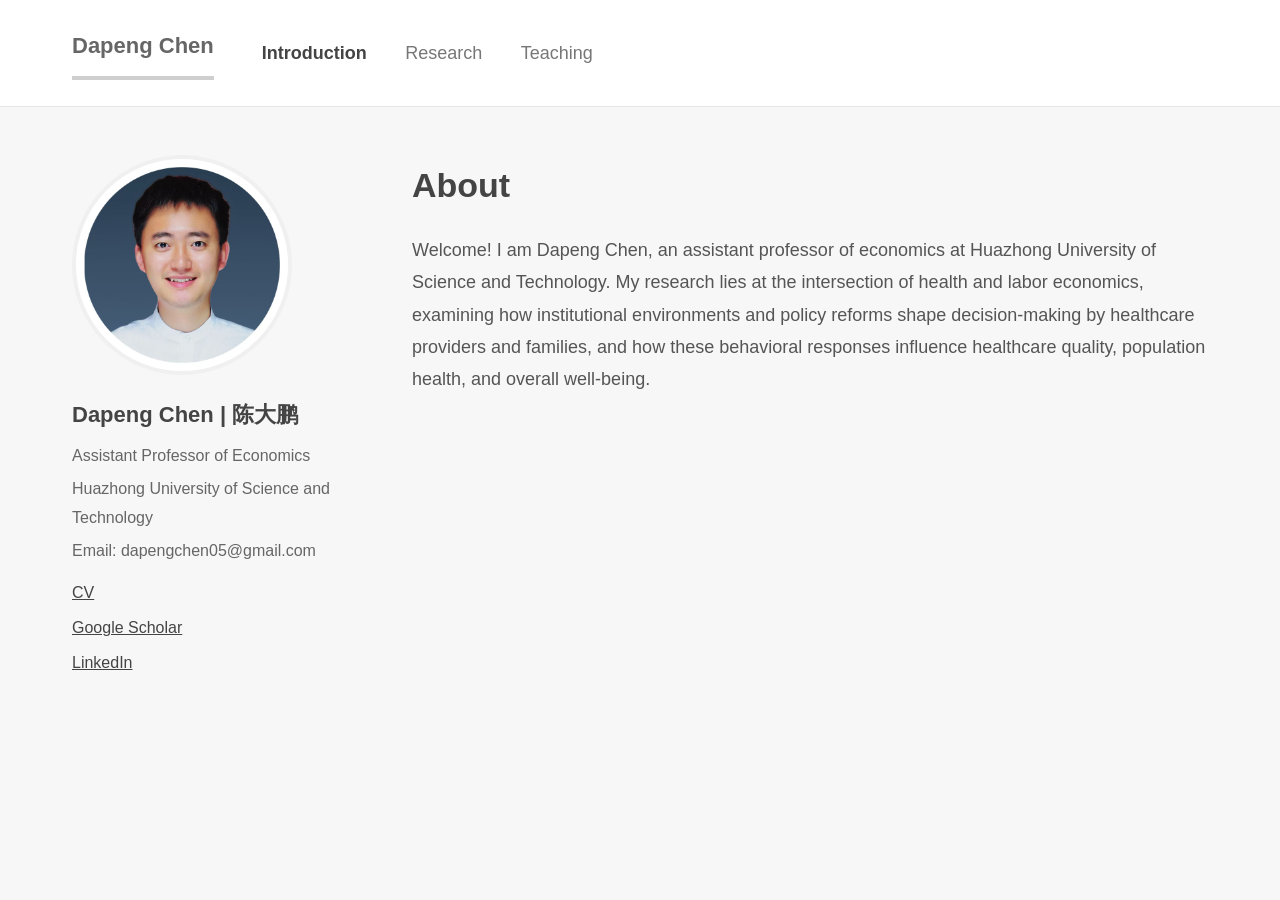
<file: index.html>
<!doctype html>
<html lang="en">
<head>
  <meta charset="UTF-8">
  <meta name="viewport" content="width=device-width, initial-scale=1.0">
  <title>Dapeng Chen | About Me</title>
  <link rel="stylesheet" href="style.css">

  <link rel="icon" href="/favicon.ico" sizes="any">
  <link rel="icon" type="image/png" href="/favicon-32x32.png" sizes="32x32">
  <link rel="apple-touch-icon" href="/apple-touch-icon.png">
</head>
<body>
  <header class="site-header">
    <div class="header-inner">
      <a href="index.html" class="site-title">Dapeng Chen</a>
      <nav class="nav">
        <a href="index.html" class="active">Introduction</a>
        <a href="research.html">Research</a>
        <a href="teaching.html">Teaching</a>
      </nav>
    </div>
  </header>

  <main class="page">
    <aside class="sidebar">
      <img src="profile.jpg" alt="Dapeng Chen" class="profile-photo">

      <div class="profile-name">Dapeng Chen | 陈大鹏</div>
      <div class="profile-line">Assistant Professor of Economics</div>
      <div class="profile-line">Huazhong University of Science and Technology</div>
      <div class="profile-line">Email: dapengchen05@gmail.com</div>

      <div class="profile-links">
        <a href="https://drive.google.com/file/d/1LRBIiUbtvC-Ue6EfIoA8NzujQjFqVVq4/view?usp=drive_link">CV</a>
        <a href="https://scholar.google.com/citations?user=yfBM8U8AAAAJ&hl=en">Google Scholar</a>
        <a href="https://www.linkedin.com/in/dapeng-chen-15837a333/">LinkedIn</a>
      </div>
    </aside>

    <section>
      <div class="content-section">
        <h2>About</h2>
        <p>
          Welcome! I am Dapeng Chen, an assistant professor of economics at Huazhong University of Science and Technology.
          My research lies at the intersection of health and labor economics, examining how institutional environments and policy reforms shape decision-making by healthcare providers and
families, and how these behavioral responses influence healthcare quality, population health,
and overall well-being.
        </p>


      </div>

    </section>
  </main>
</body>
</html>
</file>
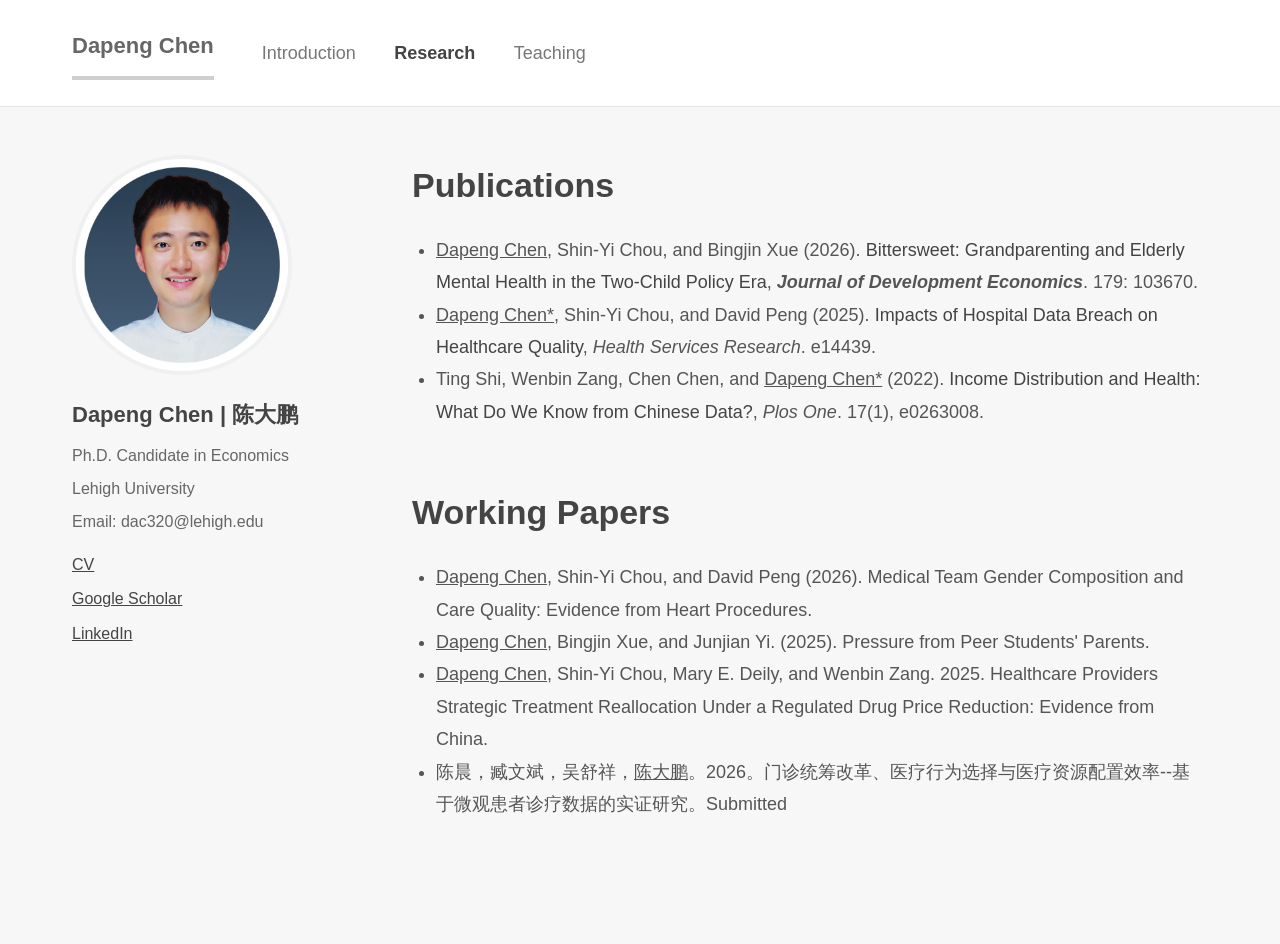
<file: research.html>
<!doctype html>
<html lang="en">
<head>
  <meta charset="UTF-8">
  <meta name="viewport" content="width=device-width, initial-scale=1.0">
  <title>Dapeng Chen | Research</title>
  <link rel="stylesheet" href="style.css">
</head>
<body>
  <header class="site-header">
    <div class="header-inner">
      <a href="index.html" class="site-title">Dapeng Chen</a>
      <nav class="nav">
        <a href="index.html">Introduction</a>
        <a href="research.html" class="active">Research</a>
        <a href="teaching.html">Teaching</a>
      </nav>
    </div>
  </header>

  <main class="page">
    <aside class="sidebar">
      <img src="profile.jpg" alt="Dapeng Chen" class="profile-photo">

      <div class="profile-name">Dapeng Chen | 陈大鹏</div>
      <div class="profile-line">Ph.D. Candidate in Economics</div>
      <div class="profile-line">Lehigh University</div>
      <div class="profile-line">Email: dac320@lehigh.edu</div>

      <div class="profile-links">
        <a href="https://drive.google.com/file/d/1LRBIiUbtvC-Ue6EfIoA8NzujQjFqVVq4/view?usp=drive_link">CV</a>
        <a href="https://scholar.google.com/citations?user=yfBM8U8AAAAJ&hl=en">Google Scholar</a>
        <a href="https://www.linkedin.com/in/dapeng-chen-15837a333/">LinkedIn</a>
      </div>
    </aside>

    <section>
      
       <div class="content-section">
        <h2>Publications</h2>
        <ul class = "pub-list">
          <li><u>Dapeng Chen</u>, Shin-Yi Chou, and Bingjin Xue (2026). <a href="https://www.sciencedirect.com/science/article/abs/pii/S0304387825002214">Bittersweet: Grandparenting and Elderly Mental Health in the Two-Child Policy Era</a>, 
            <strong><em>Journal of Development Economics</em></strong>. 179: 103670.</li>
          <li><u>Dapeng Chen*</u>, Shin-Yi Chou, and David Peng (2025). <a href="https://onlinelibrary.wiley.com/doi/abs/10.1111/1475-6773.14439">Impacts of Hospital Data Breach on Healthcare Quality</a>,
            <em>Health Services Research</em>. e14439.</li>
          <li>Ting Shi, Wenbin Zang, Chen Chen, and <u>Dapeng Chen*</u> (2022). <a href="https://journals.plos.org/plosone/article?id=10.1371/journal.pone.0263008">Income Distribution and Health: What Do We Know from Chinese Data?</a>,
            <em>Plos One</em>. 17(1), e0263008.</li>
        </ul>
      </div>

      <div class="content-section">
        <h2>Working Papers</h2>
        <ul>
          <li><u>Dapeng Chen</u>, Shin-Yi Chou, and David Peng (2026). Medical Team Gender Composition and Care Quality: Evidence from Heart Procedures.</li>
          <li><u>Dapeng Chen</u>, Bingjin Xue, and Junjian Yi. (2025). Pressure from Peer Students' Parents.</li>
          <li><u>Dapeng Chen</u>, Shin-Yi Chou, Mary E. Deily, and Wenbin Zang. 2025. Healthcare Providers Strategic Treatment Reallocation Under a Regulated Drug Price Reduction: 
            Evidence from China.</li>
          <li>陈晨，臧文斌，吴舒祥，<u>陈大鹏</u>。2026。门诊统筹改革、医疗行为选择与医疗资源配置效率--基于微观患者诊疗数据的实证研究。Submitted</li>

        </ul>
      </div>

     
    </section>
  </main>
</body>
</html>
</file>
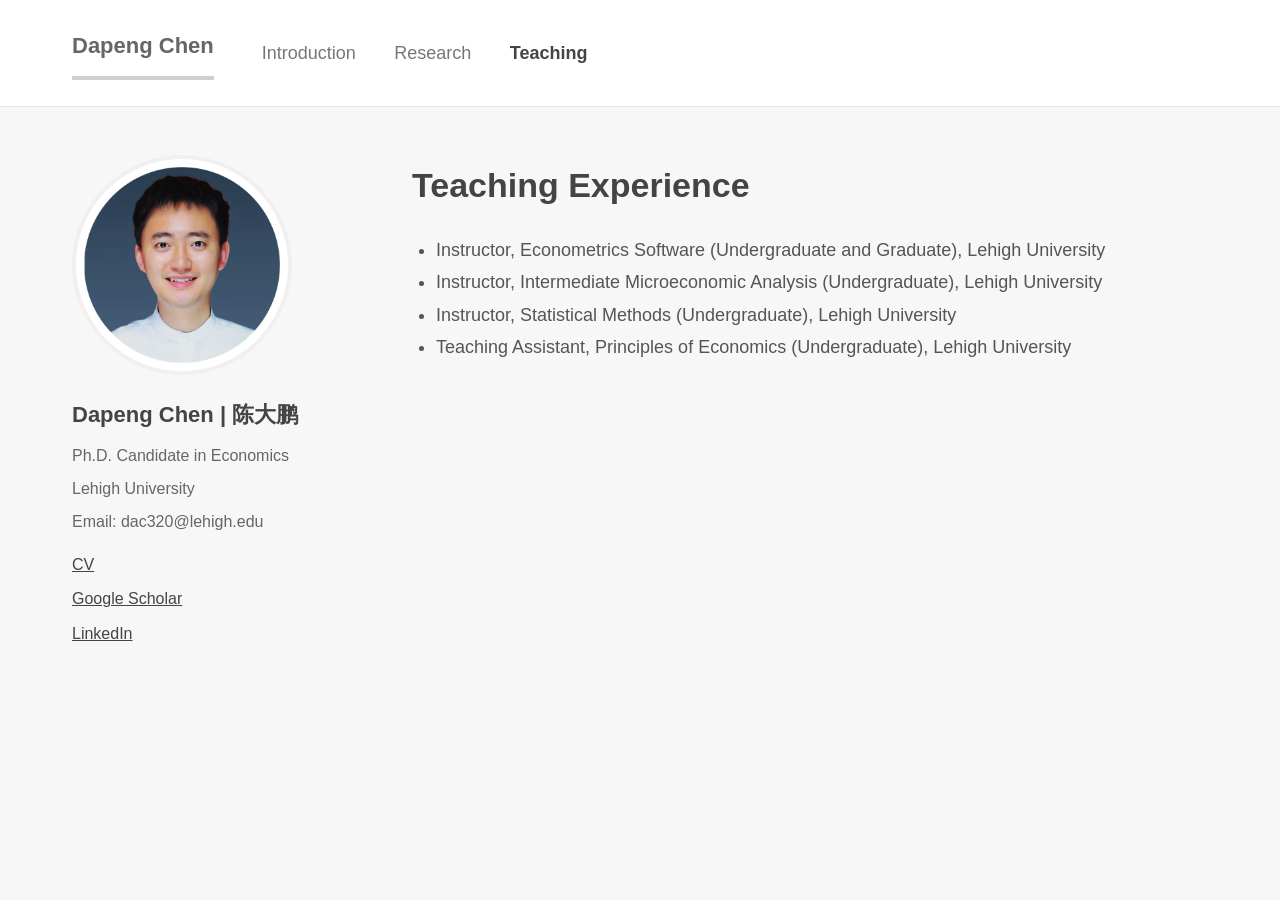
<file: teaching.html>
<!doctype html>
<html lang="en">
<head>
  <meta charset="UTF-8">
  <meta name="viewport" content="width=device-width, initial-scale=1.0">
  <title>Dapeng Chen | Teaching</title>
  <link rel="stylesheet" href="style.css">
</head>
<body>
  <header class="site-header">
    <div class="header-inner">
      <a href="index.html" class="site-title">Dapeng Chen</a>
      <nav class="nav">
        <a href="index.html">Introduction</a>
        <a href="research.html">Research</a>
        <a href="teaching.html" class="active">Teaching</a>
      </nav>
    </div>
  </header>

  <main class="page">
    <aside class="sidebar">
      <img src="profile.jpg" alt="Dapeng Chen" class="profile-photo">

      <div class="profile-name">Dapeng Chen | 陈大鹏</div>
      <div class="profile-line">Ph.D. Candidate in Economics</div>
      <div class="profile-line">Lehigh University</div>
      <div class="profile-line">Email: dac320@lehigh.edu</div>

      <div class="profile-links">
        <a href="https://drive.google.com/file/d/1LRBIiUbtvC-Ue6EfIoA8NzujQjFqVVq4/view?usp=drive_link">CV</a>
        <a href="https://scholar.google.com/citations?user=yfBM8U8AAAAJ&hl=en">Google Scholar</a>
        <a href="https://www.linkedin.com/in/dapeng-chen-15837a333/">LinkedIn</a>
      </div>
    </aside>

    <section>
      <div class="content-section">
        <h2>Teaching Experience</h2>
        <ul>
          <li>Instructor, Econometrics Software (Undergraduate and Graduate), Lehigh University</li>
          <li>Instructor, Intermediate Microeconomic Analysis (Undergraduate), Lehigh University</li>
          <li>Instructor, Statistical Methods (Undergraduate), Lehigh University</li>
          <li>Teaching Assistant, Principles of Economics (Undergraduate), Lehigh University</li>
        </ul>
      </div>

      
    </section>
  </main>
</body>
</html>
</file>
<file: style.css>
@import url('https://fonts.googleapis.com/css2?family=Lato:wght@300;400;700&display=swap');

* {
  box-sizing: border-box;
}

body {
  margin: 0;
  font-family: 'Inter', 'Helvetica Neue', Arial, sans-serif;
  background: #f7f7f7;
  color: #4a4a4a;
  line-height: 1.8;
}

a {
  color: #444;
  text-decoration: none;
}

a:hover {
  text-decoration: underline;
}

.site-header {
  background: #ffffff;
  border-bottom: 1px solid #e5e5e5;
}

.header-inner {
  max-width: 1200px;
  margin: 0 auto;
  padding: 26px 32px;
  display: flex;
  align-items: center;
  gap: 48px;
}

.site-title {
  font-size: 22px;
  font-weight: 700;
  color: #666;
  padding-bottom: 10px;
  border-bottom: 4px solid #cfcfcf;
}

.nav a {
  margin-right: 34px;
  font-size: 18px;
  color: #777;
}

.nav a.active {
  color: #444;
  font-weight: 700;
}

.page {
  max-width: 1200px;
  margin: 48px auto 70px auto;
  padding: 0 32px;
  display: grid;
  grid-template-columns: 260px minmax(0, 1fr);
  gap: 80px;
  align-items: start;
}

.sidebar {
  width: 260px;
}

.profile-photo {
  width: 220px !important;
  height: 220px !important;
  max-width: 220px !important;
  object-fit: cover;
  border-radius: 50%;
  display: block;
  border: 4px solid #f0f0f0;
}

.profile-name {
  margin-top: 20px;
  margin-bottom: 8px;
  font-size: 22px;
  font-weight: 700;
  color: #444;
}

.profile-line {
  font-size: 16px;
  color: #666;
  margin-bottom: 4px;
}

.profile-links {
  margin-top: 14px;
}

.profile-links a {
  display: block;
  margin-bottom: 6px;
  text-decoration: underline;
}

.content-section {
  margin-bottom: 54px;
}

.content-section h2 {
  font-size: 34px;
  font-weight: 700;
  color: #444;
  margin-top: 0;
  margin-bottom: 18px;
}

.content-section p,
.content-section li {
  font-size: 18px;
  color: #555;
}

.content-section ul {
  padding-left: 24px;
}

.highlight {
  font-weight: 700;
  color: #222;
}

@media (max-width: 900px) {
  .header-inner {
    flex-direction: column;
    align-items: flex-start;
    gap: 18px;
  }

  .page {
    grid-template-columns: 1fr;
    gap: 36px;
  }

  .sidebar {
    width: 100%;
  }

  .profile-photo {
    width: 180px !important;
    height: 180px !important;
    max-width: 180px !important;
  }
}
</file>
